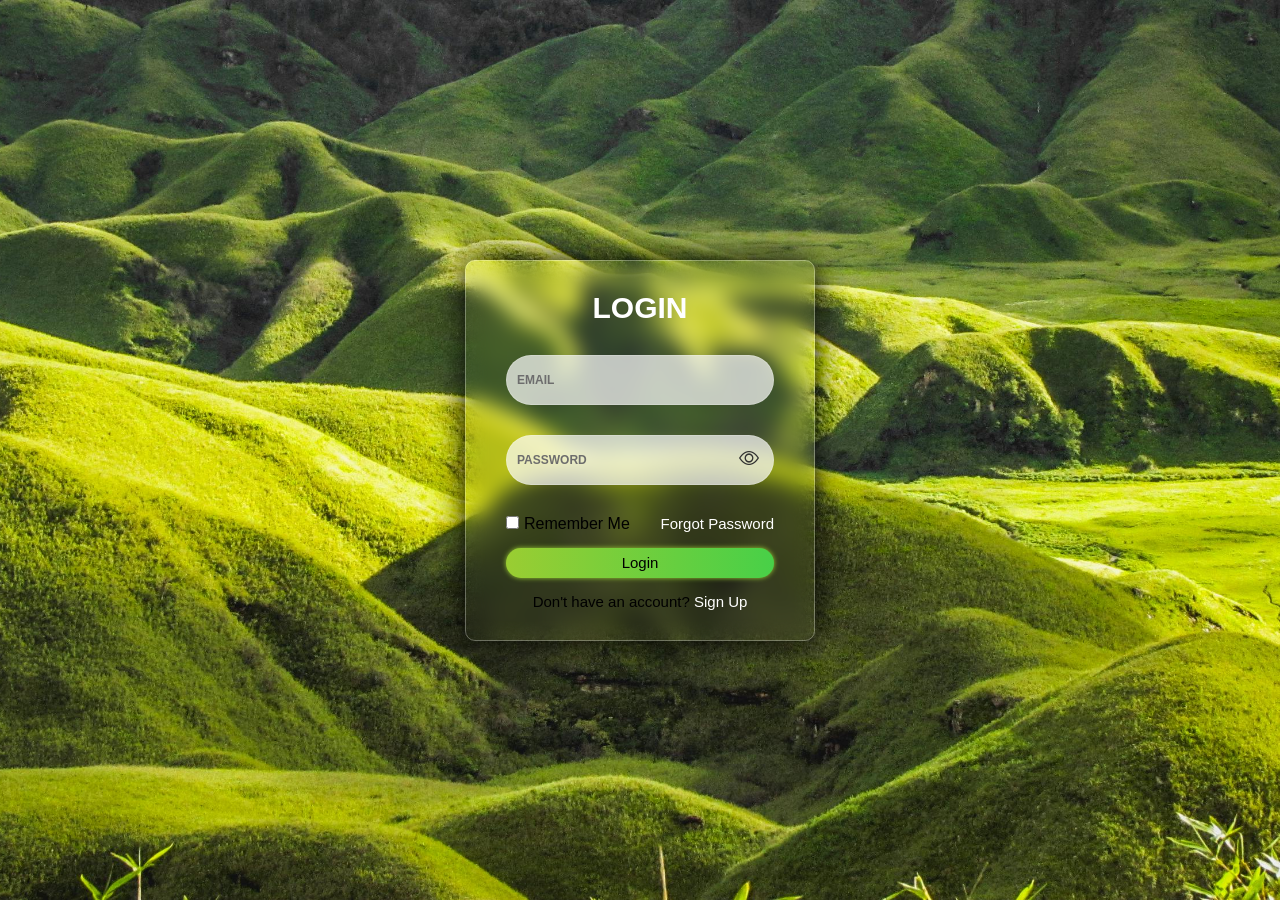
<file: index.html>
<!DOCTYPE html>
<html lang="en">

<head>
    <meta charset="UTF-8">
    <meta name="viewport" content="width=device-width, initial-scale=1.0">
    <title>LOGIN</title>
    <link rel="stylesheet" href="green.css" target="_blank">
    <link rel="stylesheet" href="https://cdn.jsdelivr.net/npm/bootstrap-icons@1.11.3/font/bootstrap-icons.css"
        integrity="sha384-tViUnnbYAV00FLIhhi3v/dWt3Jxw4gZQcNoSCxCIFNJVCx7/D55/wXsrNIRANwdD" crossorigin="anonymous">
</head>

<body>
    <div clsss="main">
        <div class="container">
            <form>
                <h2>LOGIN</h2>
                <div class="text">
                    <input type="email" placeholder="EMAIL">
                    <!-- <i class="bi bi-person"></i> -->
                </div>
                <div class="text">
                    <input type="text" placeholder="PASSWORD">
                    <i class="bi bi-eye"></i>
                </div>
                <div class="remember">
                    <label><input type="checkbox">Remember Me</label>
                    <a href="green_forgot.html">Forgot Password</a>
                </div>
                <div class="button">
                    <input type="button" value="Login">
                </div>
                <div class="final">
                    <p>Don't have an account? <a href="green_signup.html" id="signup">Sign Up</a></p>
                </div>
            </form>
        </div>
    </div>

</body>

</html>
</file>
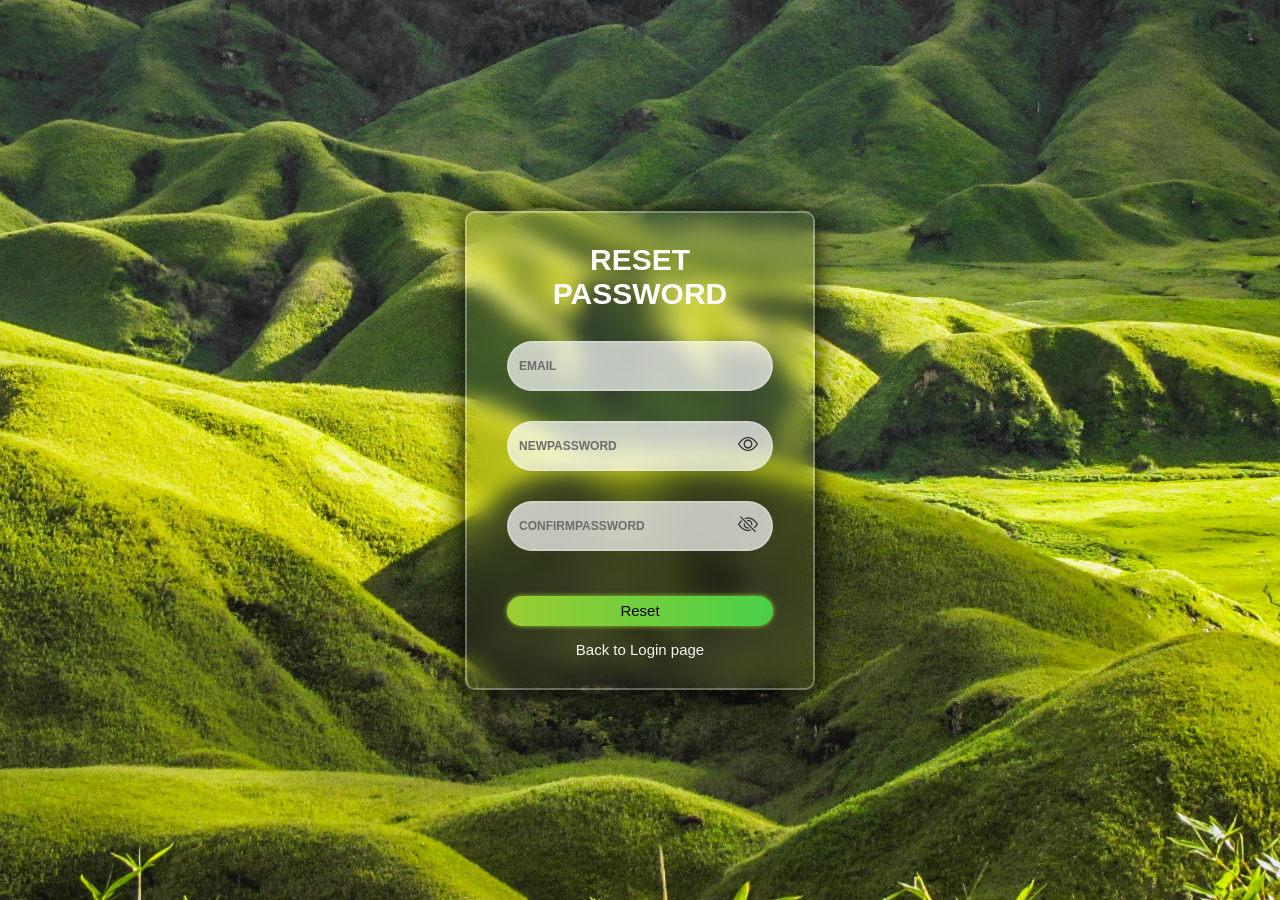
<file: green_forgot.html>
<!DOCTYPE html>
<html lang="en">
<head>
    <meta charset="UTF-8">
    <meta name="viewport" content="width=device-width, initial-scale=1.0">
    <title>LOGIN</title>
    <link rel="stylesheet" href="green_forgot.css">
    <link rel="stylesheet" href="https://cdn.jsdelivr.net/npm/bootstrap-icons@1.11.3/font/bootstrap-icons.css" integrity="sha384-tViUnnbYAV00FLIhhi3v/dWt3Jxw4gZQcNoSCxCIFNJVCx7/D55/wXsrNIRANwdD" crossorigin="anonymous">
</head>
<body>
    <div class="container">
        <form>
            <h2>RESET PASSWORD</h2>
            <div class="text">
                <input type="email" placeholder="EMAIL">
                <!-- <i class="bi bi-person"></i> -->
            </div>
            <div class="text">
              <input type="text" placeholder="NEWPASSWORD">
              <i class="bi bi-eye"></i>
            </div>
            <div class="text">
              <input type="text" placeholder="CONFIRMPASSWORD">
              <i class="bi bi-eye-slash"></i>
            </div>
            <div class="button">
                <input type="button" value="Reset">
            </div>
            <div class="final">
                <a href="index.html">Back to Login page</a></p>
            </div>
        </form>
    </div>
    
</body>
</html>
</file>
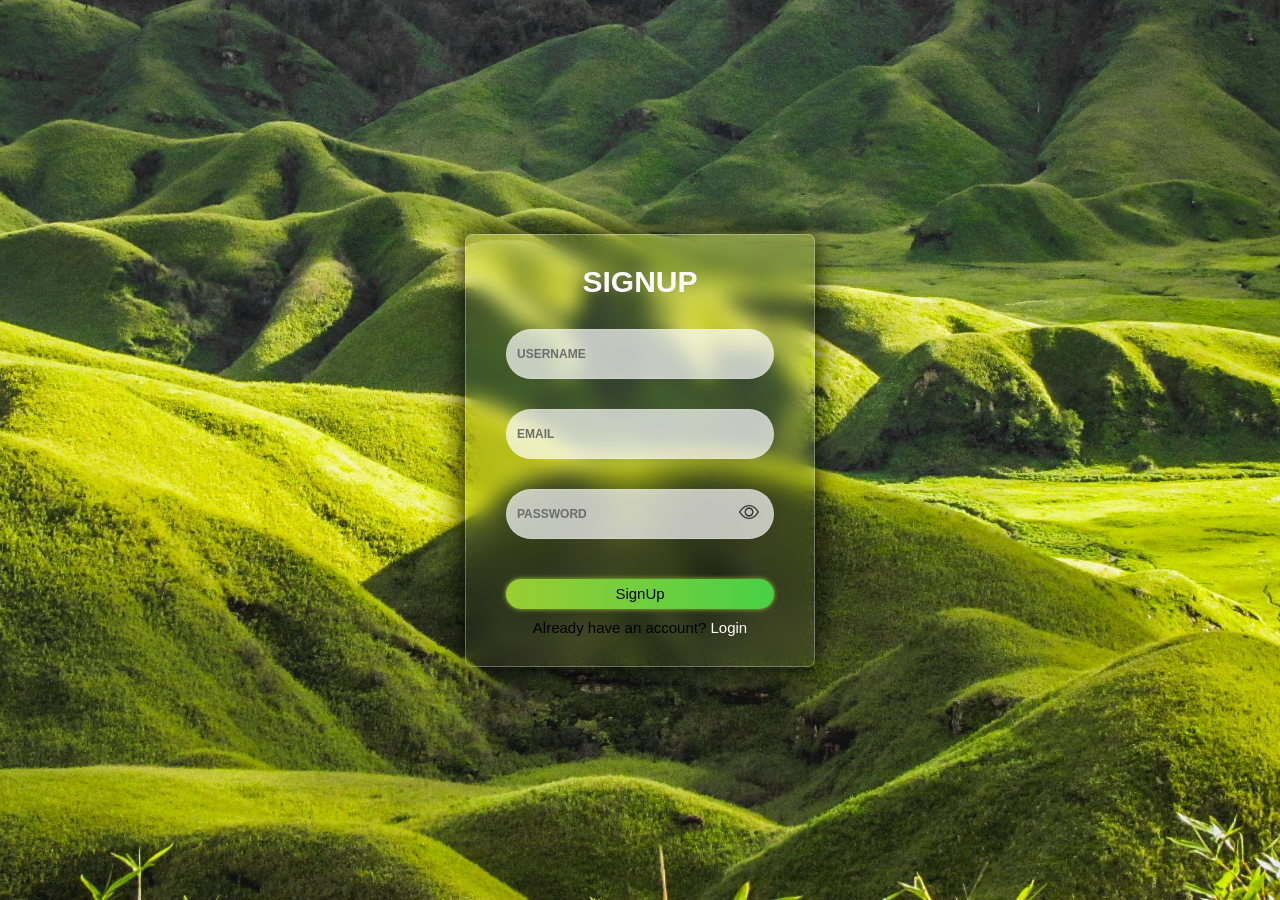
<file: green_signup.html>
<!DOCTYPE html>
<html lang="en">
<head>
    <meta charset="UTF-8">
    <meta name="viewport" content="width=device-width, initial-scale=1.0">
    <title>LOGIN</title>
    <link rel="stylesheet" href="green_signup.css">
    <link rel="stylesheet" href="https://cdn.jsdelivr.net/npm/bootstrap-icons@1.11.3/font/bootstrap-icons.css" integrity="sha384-tViUnnbYAV00FLIhhi3v/dWt3Jxw4gZQcNoSCxCIFNJVCx7/D55/wXsrNIRANwdD" crossorigin="anonymous">
</head>
<body>
    <div class="container">
        <form>
            <h2>SIGNUP</h2>
            <div class="text">
                <input type="text" placeholder="USERNAME">
                <!-- <i class="bi bi-person"></i> -->
            </div>
            <div class="text">
                <input type="email" placeholder="EMAIL">
                <!-- <i class="bi bi-person"></i> -->
            </div>
            <div class="text">
              <input type="text" placeholder="PASSWORD">
              <i class="bi bi-eye"></i>
            </div>
            <div class="button">
                <input type="button" value="SignUp">
            </div>
            <div class="final">
                <p>Already have an account? <a href="index.html">Login</a></p>
            </div>
        </form>
    </div>
</body>
</html>
</file>
<file: green.css>
*{
    margin:0;
    padding:0;
    font-family:'Poppins',sans-serif;
    box-sizing: border-box;
}
body{
    display: flex;
    justify-content: center;
    align-items: center;
    min-height: 100vh;
    background-image:url(images/green1.jpg);
    background-position: center;
    background-repeat: no-repeat;
    background-size: cover;
    position: relative;
}
.container{
    width:350px;
    backdrop-filter: blur(10px);
background:transparent;
border: 1px solid rgba(255,255,255,0.3);
    box-shadow: 0 0 30px rgba(0,0,0);
    padding:30px 40px;
    border-radius: 10px;
    animation:slideFromLeft 1s ease forwards;
}
h2{
    font-size: 30px;
    text-align: center;
    color:white;
}
.text{
    width:100%;
    height:50px;
    margin:30px 0;
    position: relative;
    font-size:20px;
}
.text input{
    width:100%;
    height:100%;
    border: none;
    outline:none;
    border-radius:30px;
    border:1px solid rgba(255,255,255,.2);
    padding:10px;
    background: rgba(255,255,255,0.7);
color:black
}
.text input::placeholder{
    font-size: 12px;
    color: #6d6d6d;
    font-weight: 700;
}
.text input:hover{
    box-shadow: 0 0 10px yellowgreen ;
}
.text i{
    position: absolute;
    top:25%;
    font-size: 20px;
    right:15px;
    color:rgb(48, 48, 48);
}
.remember{
    color:right;
    display: flex;
    justify-content: space-between;
    align-items: center;
}
.remember label input{
    accent-color: white;
    font-size:15px;
    margin-right:5px;
}
.remember a{
    text-decoration: none;
    color: white;
    font-size:15px;
}
.remember a:hover{
    text-decoration: underline;
}
.button input{
    margin:15px 0;
    width:100%;
    height:30px;
    border:none;
    outline: none;
    border-radius: 20px;
    border:2px solid rgba(255,255,255,.2);
    font-size:15px;
    background-image:linear-gradient(to right,yellowgreen,rgba(1, 195, 1,0.7));
   box-shadow: 0 0 5px yellowgreen;
   border:none;
   outline:none;

}
.button input:hover{
   transform: scale(1.05);
}
.final{
    text-align: center;
    font-size:15px;
}
.final a{
    color:white;
    text-decoration: none;
}
.final a:hover{
    text-decoration: underline;
}
@keyframes slideFromLeft{
    from{
        transform:translateX(-100px);
        opacity: 0;
    }
    to{
        transform: translateX(0);
        opacity: 1;
    }
}

@media (max-width:575px){
    .container{
        width:300px;
    }
    .remember label input{
        font-size: 10px;
    }
    .remember a{
        font-size: 12px;
    }

}
</file>
<file: green_forgot.css>
*{
    margin:0;
    padding:0;
    font-family:'Poppins',sans-serif;
    box-sizing: border-box;
}
body{
    display:flex;
    justify-content: center;
    align-items: center;
    min-height: 100vh;
    background-image:url(images/green1.jpg);
    background-position: center;
    background-repeat: no-repeat;
    background-size: cover;
}
.container{
    width:350px;
    background-color:transparent;
    border:2px solid rgba(255,255,255,0.3);
    color: white;
    backdrop-filter: blur(10px);
   box-shadow: 0 0 30px rgba(0,0,0);
    padding:30px 40px;
    border-radius: 10px;
    animation:slideFromTop 1s ease forwards;
}
h2{
    font-size: 30px;
    text-align: center;
    color:white;
}
.text{
    width:100%;
    height:50px;
    margin:30px 0;
    position: relative;
    font-size:20px;
}
.text input{
    width:100%;
    height:100%;
    border: none;
    outline:none;
    border-radius:30px;
    border:2px solid rgba(255,255,255,.2);
    padding:10px; background: rgba(255,255,255,0.7);
color:black
}
.text input::placeholder{
    font-size: 12px;
    color: #6d6d6d;
    font-weight: 700;
}
.text input:hover{
    box-shadow: 0 0 10px yellowgreen ;
}
.text i{
    position: absolute;
    top:25%;
    font-size: 20px;
    right:15px;
    color:rgb(48, 48, 48);
}
.button input{
    margin:15px 0;
    width:100%;
    height:30px;
    border:none;
    outline: none;
    border-radius: 20px;
    border:2px solid rgba(255,255,255,.2);
    font-size:15px;
    background-image:linear-gradient(to right,yellowgreen,rgba(1, 195, 1,0.7));
   box-shadow: 0 0 5px yellowgreen;
   border:none;
   outline:none;

}
.button input:hover{
   transform: scale(1.05);
}
.final{
    text-align: center;
    font-size:15px;
}
.final a{
    color:whitesmoke;
    text-decoration: none;
}
.final a:hover{
    text-decoration: underline;
}
@keyframes slideFromTop{
    from{
        transform:translateY(-100px);
        opacity: 0;
    }
    to{
        transform: translateY(0);
        opacity: 1;
    }
}

@media (max-width:575px){
    .container{
        width:300px;
    }
}
</file>
<file: green_signup.css>
*{
    margin:0;
    padding:0;
    font-family:'Poppins',sans-serif;
    box-sizing: border-box;
}
body{
    display:flex;
    justify-content: center;
    align-items: center;
    min-height: 100vh;
    background-image:url(images/green1.jpg);
    background-position: center;
    background-repeat: no-repeat;
    background-size: cover;
    position: relative;
}
.container{
    width:350px;
    backdrop-filter: blur(10px);
background:transparent;
border: 1px solid rgba(255,255,255,0.3);
    box-shadow: 0 0 30px rgba(0,0,0);
    padding:30px 40px;
    border-radius: 7px;
    animation:slideFromRight 1s ease forwards;
}
h2{
    font-size: 30px;
    text-align: center;
    color:white;
}
.text{
    width:100%;
    height:50px;
    margin:30px 0;
    position: relative;
    font-size:20px;
}
.text input{
    width:100%;
    height:100%;
    border: none;
    outline:none;
    border-radius:30px;
    border:1px solid rgba(255,255,255,.2);
    padding:10px;
    background: rgba(255,255,255,0.7);
color:black
}
.text input::placeholder{
    font-size: 12px;
    color: #6d6d6d;
    font-weight: 700;
}
.text input:hover{
    box-shadow: 0 0 10px yellowgreen ;
}
.text i{
    position: absolute;
    top:25%;
    font-size: 20px;
    right:15px;
    color:rgb(48, 48, 48);
}
.button input{
    margin:10px 0;
    width:100%;
    height:30px;
    border:none;
    outline: none;
    border-radius: 20px;
    border:2px solid rgba(255,255,255,.2);
    font-size:15px;
    background-image:linear-gradient(to right,yellowgreen,rgba(1, 195, 1,0.7));
   box-shadow: 0 0 5px yellowgreen;
   border:none;
   outline:none;

}
.button input:hover{
   transform: scale(1.05);
}
.final{
    text-align: center;
    font-size:15px;
}
.final a{
    color:white;
    text-decoration: none;
}
.final a:hover{
    text-decoration: underline;
}
@keyframes slideFromRight{
    from{
        transform:translateX(100px);
        opacity: 0;
    }
    to{
        transform: translateX(0);
        opacity: 1;
    }
}

@media (max-width:575px){
    .container{
        width:300px;
    }
}
</file>
